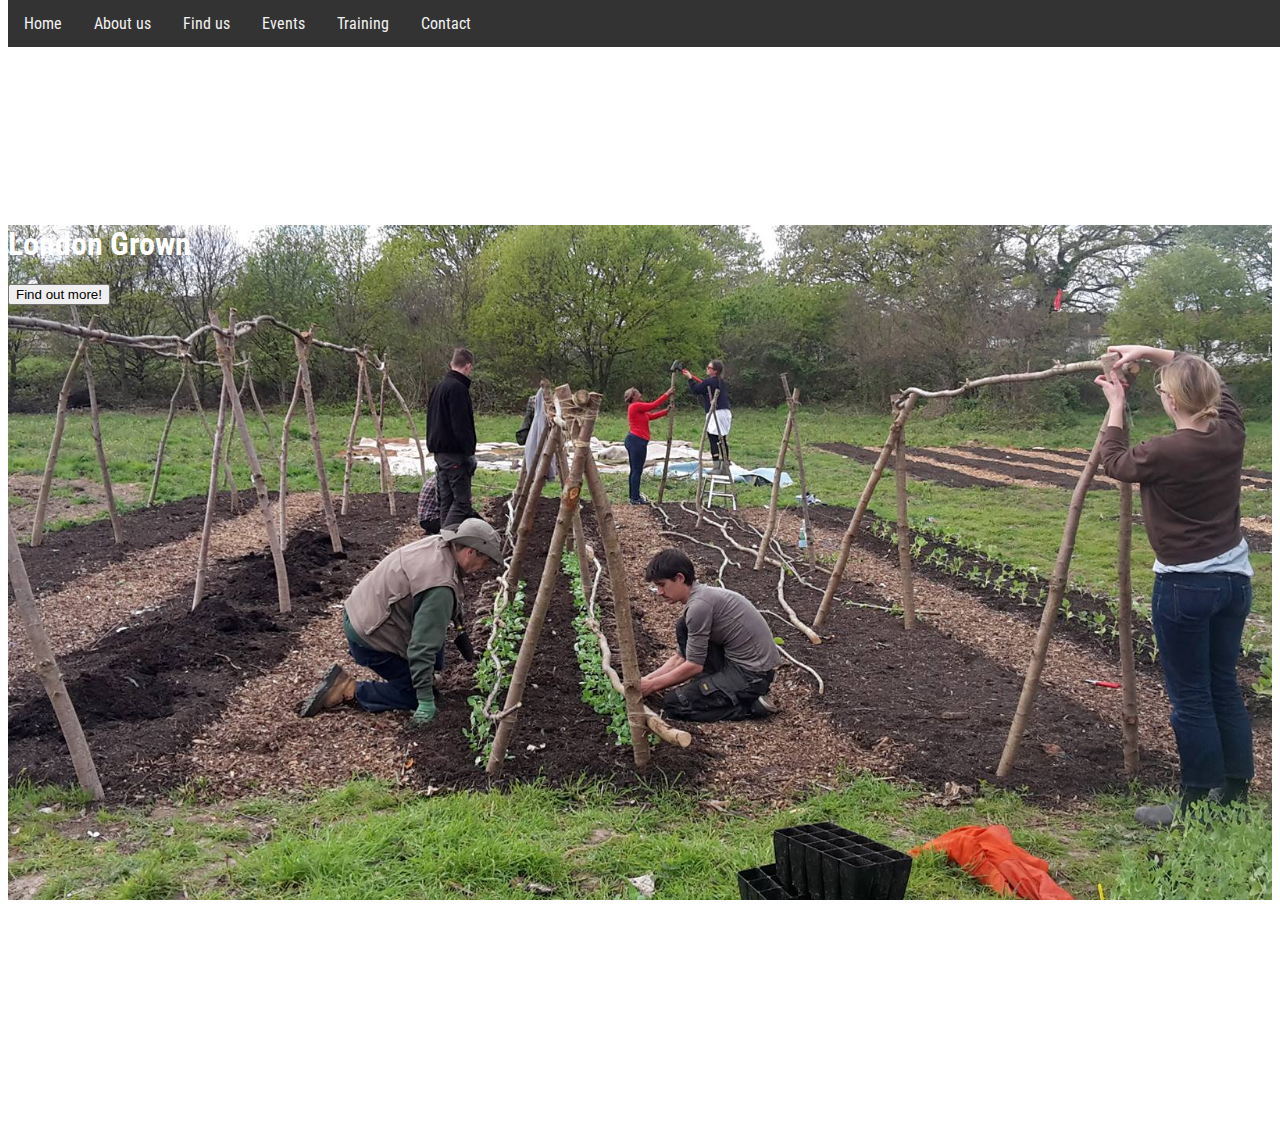
<file: index.html>
<!DOCTYPE html>
<html>
<head>
	<meta name="viewport" content="width=device-width, initial-scale=1">
	<title></title>
		<link rel="stylesheet" href="https://maxcdn.bootstrapcdn.com/bootstrap/4.0.0-alpha.6/css/bootstrap.min.css" integrity="sha384-rwoIResjU2yc3z8GV/NPeZWAv56rSmLldC3R/AZzGRnGxQQKnKkoFVhFQhNUwEyJ" crossorigin="anonymous">
	<link rel="stylesheet" type="text/css" href="https://maxcdn.bootstrapcdn.com/font-awesome/4.7.0/css/font-awesome.min.css">
	<link rel="stylesheet" type="text/css" href="css/style.css">
	<link href="https://fonts.googleapis.com/css?family=Roboto+Condensed:300,300i,400,400i,700,700i" rel="stylesheet">
	<link rel="stylesheet" type="text/css" href="https://cdnjs.cloudflare.com/ajax/libs/animate.css/3.5.2/animate.min.css">
</head>
<body>
<div class="hello">
	 <a href="index.html">Home</a>
	 <a href="about_us.html">About us</a>
	 <a href="find_us.html">Find us</a>
	 <a href="#events">Events</a>
	 <a href="#training">Training</a>
	 <a href="#contact">Contact</a>
</div>
<div class="main">
	<header>
	<div class="container">
		<div class="row">
			<div class="col-md-12 text-center welcome">
				<h1 class="white-text"> London Grown </h1>
				<div class="my_font"><a href="profile.html"><button type="button" class="btn btn-success"> Find out more! </button></a></div>
			</div>
		</div>	
	</div>		
	</header>
<script src="https://code.jquery.com/jquery-3.2.1.slim.min.js" integrity="sha384-KJ3o2DKtIkvYIK3UENzmM7KCkRr/rE9/Qpg6aAZGJwFDMVNA/GpGFF93hXpG5KkN" crossorigin="anonymous"></script>
<script src="https://cdnjs.cloudflare.com/ajax/libs/popper.js/1.12.3/umd/popper.min.js" integrity="sha384-vFJXuSJphROIrBnz7yo7oB41mKfc8JzQZiCq4NCceLEaO4IHwicKwpJf9c9IpFgh" crossorigin="anonymous"></script>
<script src="https://maxcdn.bootstrapcdn.com/bootstrap/4.0.0-beta.2/js/bootstrap.min.js" integrity="sha384-alpBpkh1PFOepccYVYDB4do5UnbKysX5WZXm3XxPqe5iKTfUKjNkCk9SaVuEZflJ" crossorigin="anonymous"></script>


</div> <!-- end of main class -->
</body>
</html>
</file>
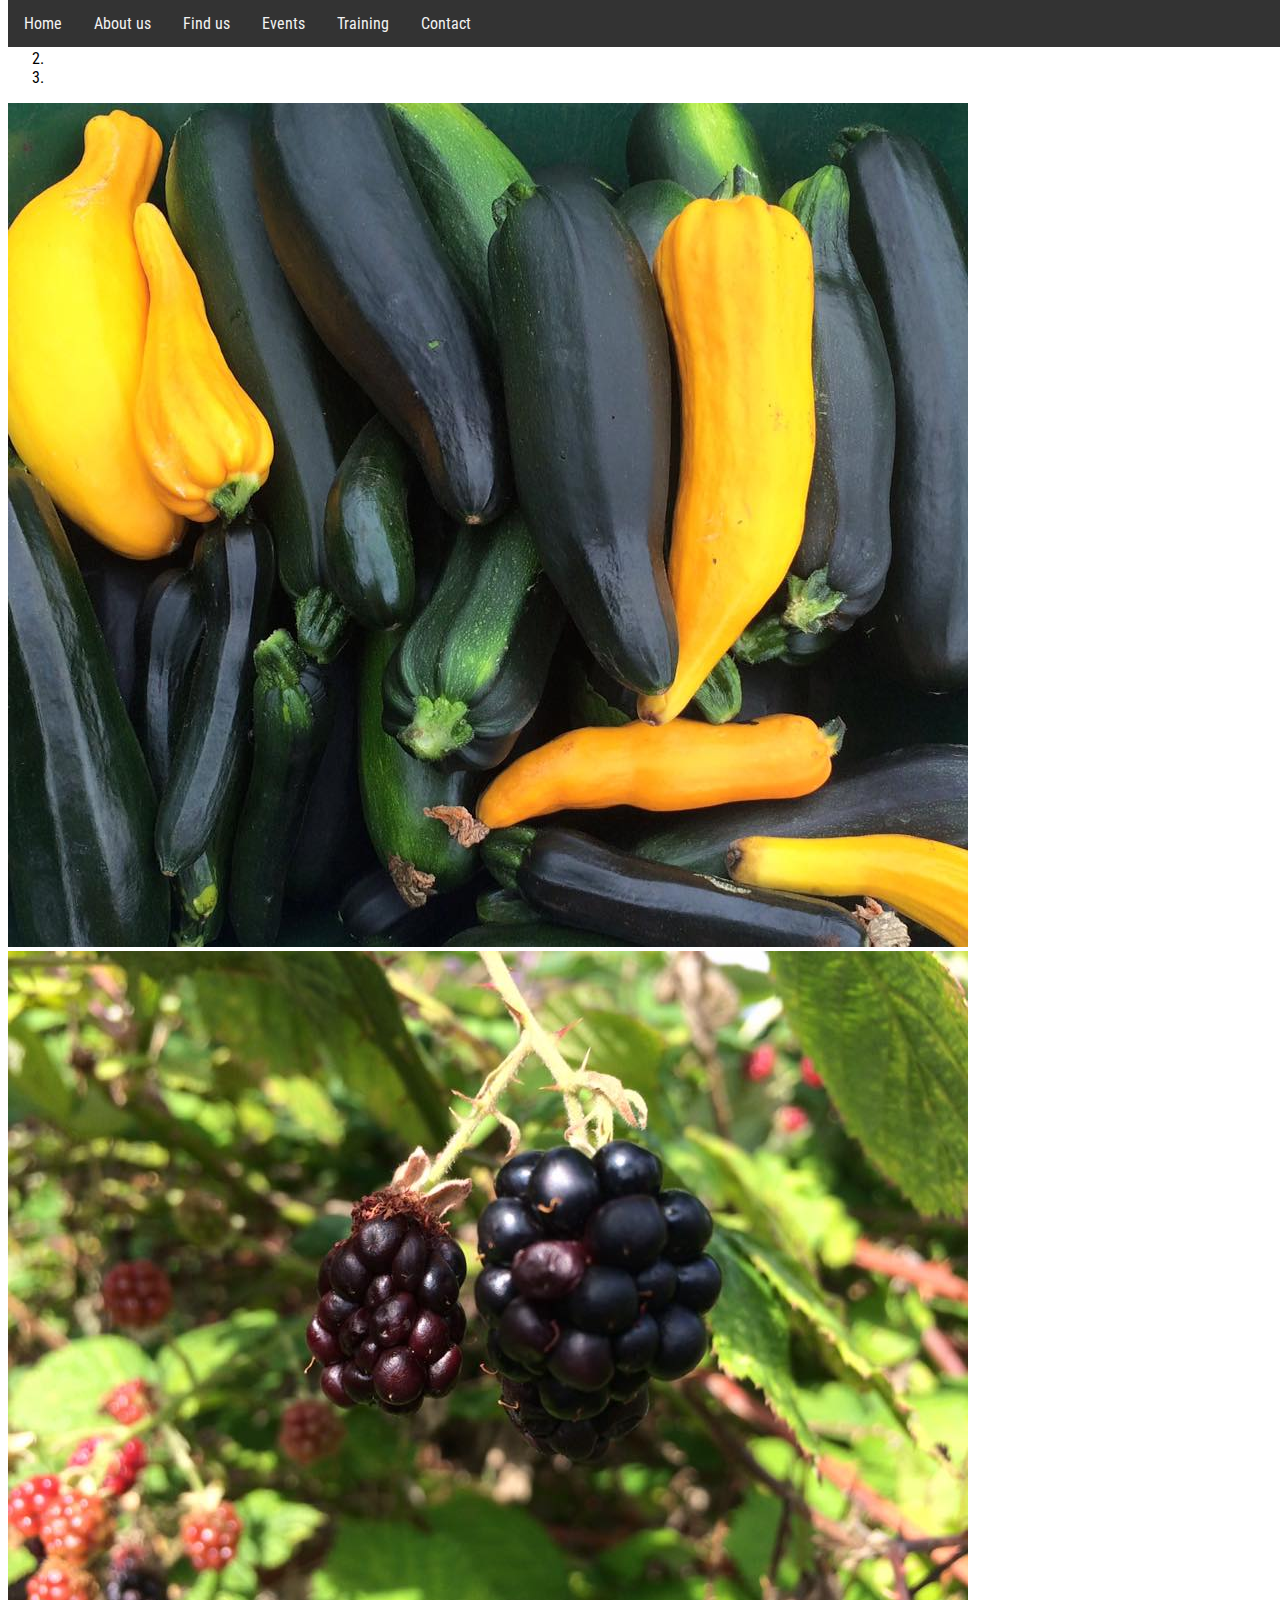
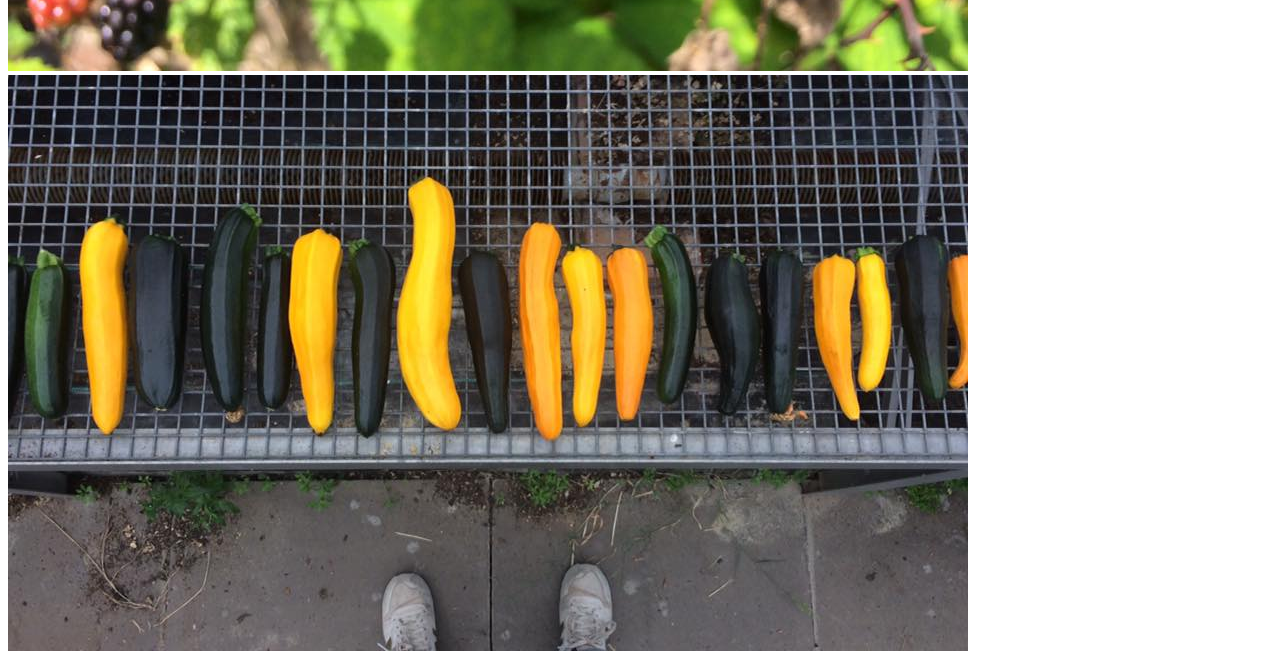
<file: about_us.html>
<!DOCTYPE html>
<html>
<head>
	<meta name="viewport" content="width=device-width, initial-scale=1">
	<title> London Grown: About Us</title>
	<link rel="stylesheet" href="https://maxcdn.bootstrapcdn.com/bootstrap/4.0.0-alpha.6/css/bootstrap.min.css" integrity="sha384-rwoIResjU2yc3z8GV/NPeZWAv56rSmLldC3R/AZzGRnGxQQKnKkoFVhFQhNUwEyJ" crossorigin="anonymous">
	<link rel="stylesheet" type="text/css" href="https://maxcdn.bootstrapcdn.com/font-awesome/4.7.0/css/font-awesome.min.css">
	<link rel="stylesheet" type="text/css" href="css/style.css">
	<link href="https://fonts.googleapis.com/css?family=Roboto+Condensed:300,300i,400,400i,700,700i" rel="stylesheet">
	<link rel="stylesheet" type="text/css" href="https://cdnjs.cloudflare.com/ajax/libs/animate.css/3.5.2/animate.min.css">
</head>
<body>
	<div class="hello">
	 <a href="index.html">Home</a>
	 <a href="about_us.html">About us</a>
	 <a href="find_us.html">Find us</a>
	 <a href="#events">Events</a>
	 <a href="#training">Training</a>
	 <a href="#contact">Contact</a>
</div>
<div class="main">

<div class="container">
	<div class="row">
		<div class="col-md-12">
			<div id="carouselExampleIndicators" class="carousel slide" data-ride="carousel">
			  <ol class="carousel-indicators">
			    <li data-target="#carouselExampleIndicators" data-slide-to="0" class="active"></li>
			    <li data-target="#carouselExampleIndicators" data-slide-to="1"></li>
			    <li data-target="#carouselExampleIndicators" data-slide-to="2"></li>
			  </ol>
			  <div class="carousel-inner" role="listbox">
			    <div class="carousel-item active">
			    	<div class="container">
			      <img class="d-block img-fluid" src="img/mar_bundle.jpg" alt="First slide">
			      	</div>
			    </div>
			    <div class="carousel-item">
			    	<div class="container">
			      <img class="d-block img-fluid" src="img/berries.jpg" alt="Second slide">
			      	</div>
			    </div>
			    <div class="carousel-item">
			    	<div class="container">
			      <img class="d-block img-fluid" src="img/mar_row.jpg" alt="Third slide">
			      	</div>
			    </div>
			  </div>
			  <a class="carousel-control-prev" href="#carouselExampleIndicators" role="button" data-slide="prev">
			    <span class="carousel-control-prev-icon" aria-hidden="true"></span>
			    <span class="sr-only">Previous</span>
			  </a>
			  <a class="carousel-control-next" href="#carouselExampleIndicators" role="button" data-slide="next">
			    <span class="carousel-control-next-icon" aria-hidden="true"></span>
			    <span class="sr-only">Next</span>
			  </a>
			</div>
		</div>
	</div>
</div>

<script src="https://code.jquery.com/jquery-3.2.1.slim.min.js" integrity="sha384-KJ3o2DKtIkvYIK3UENzmM7KCkRr/rE9/Qpg6aAZGJwFDMVNA/GpGFF93hXpG5KkN" crossorigin="anonymous"></script>
<script src="https://cdnjs.cloudflare.com/ajax/libs/popper.js/1.12.3/umd/popper.min.js" integrity="sha384-vFJXuSJphROIrBnz7yo7oB41mKfc8JzQZiCq4NCceLEaO4IHwicKwpJf9c9IpFgh" crossorigin="anonymous"></script>
<script src="https://maxcdn.bootstrapcdn.com/bootstrap/4.0.0-beta.2/js/bootstrap.min.js" integrity="sha384-alpBpkh1PFOepccYVYDB4do5UnbKysX5WZXm3XxPqe5iKTfUKjNkCk9SaVuEZflJ" crossorigin="anonymous"></script>

</div> <!-- This is the closing of main --> 

</body>
</html>
</file>
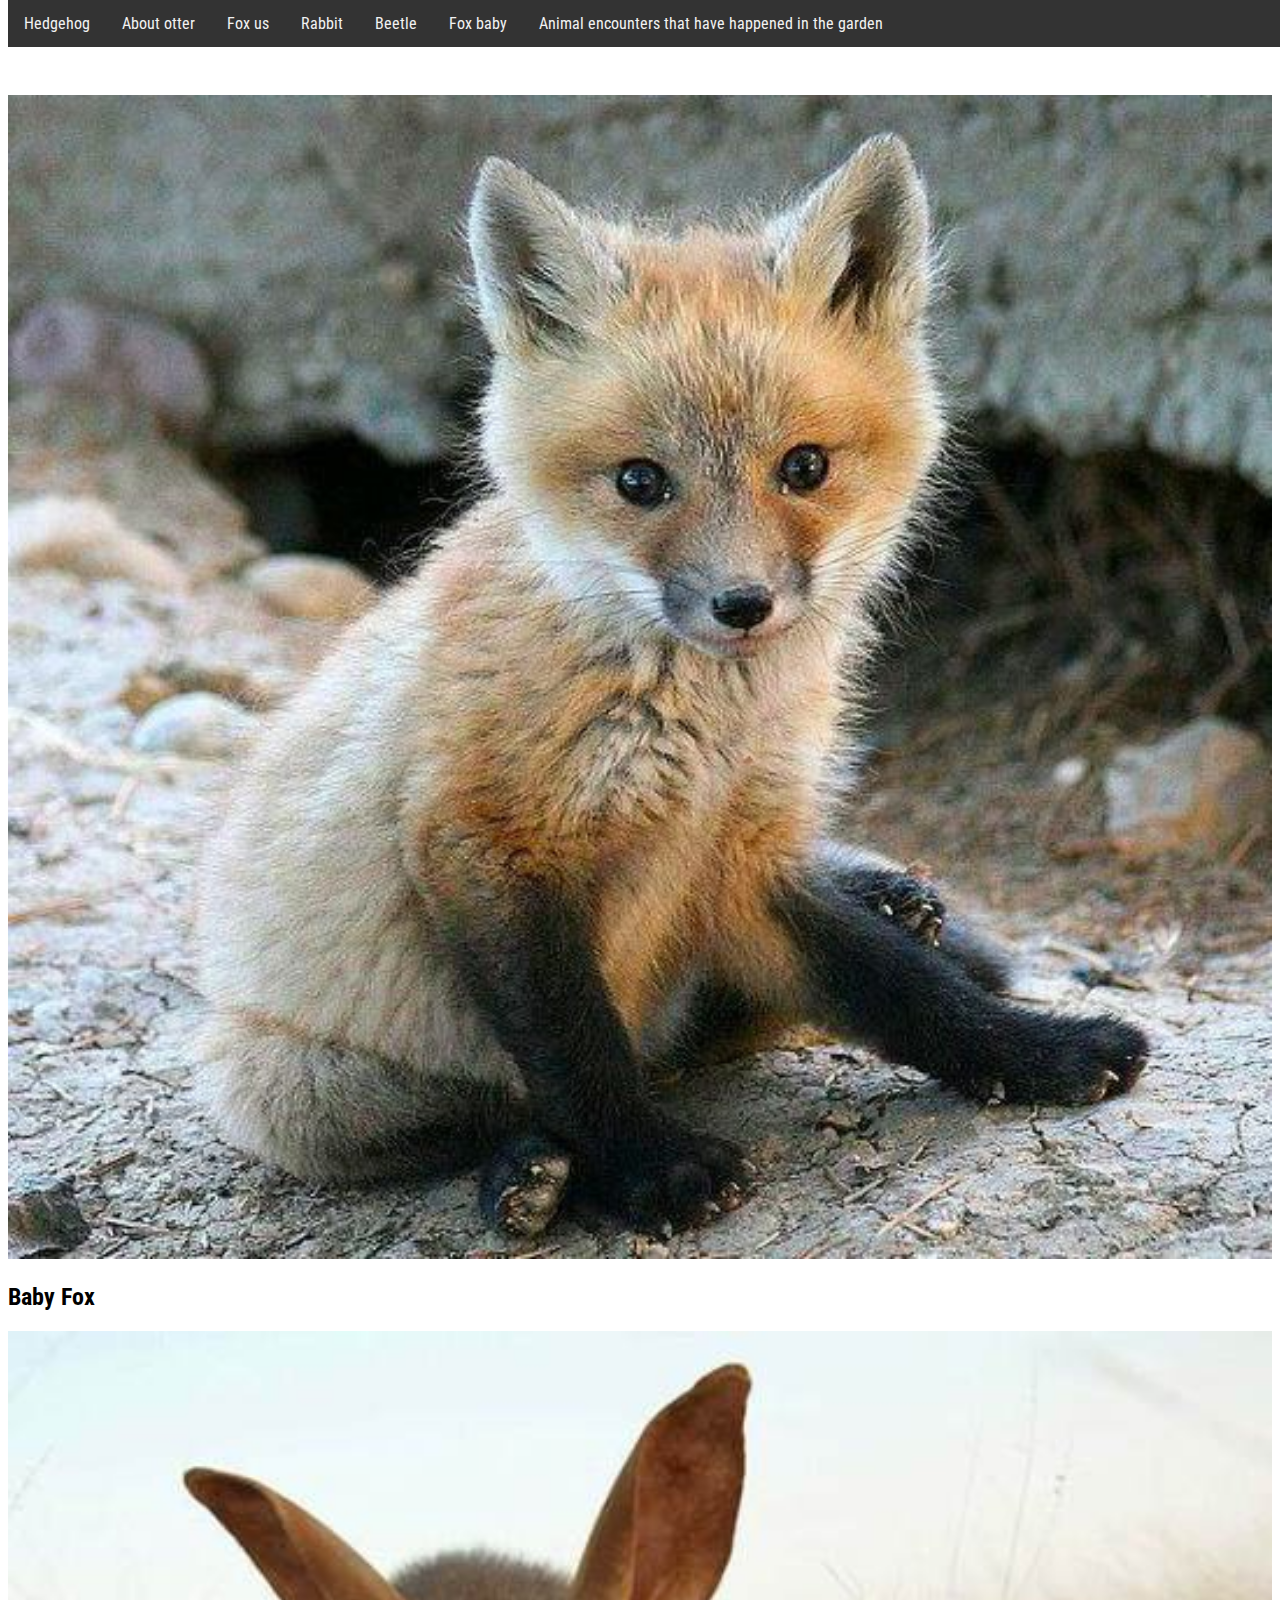
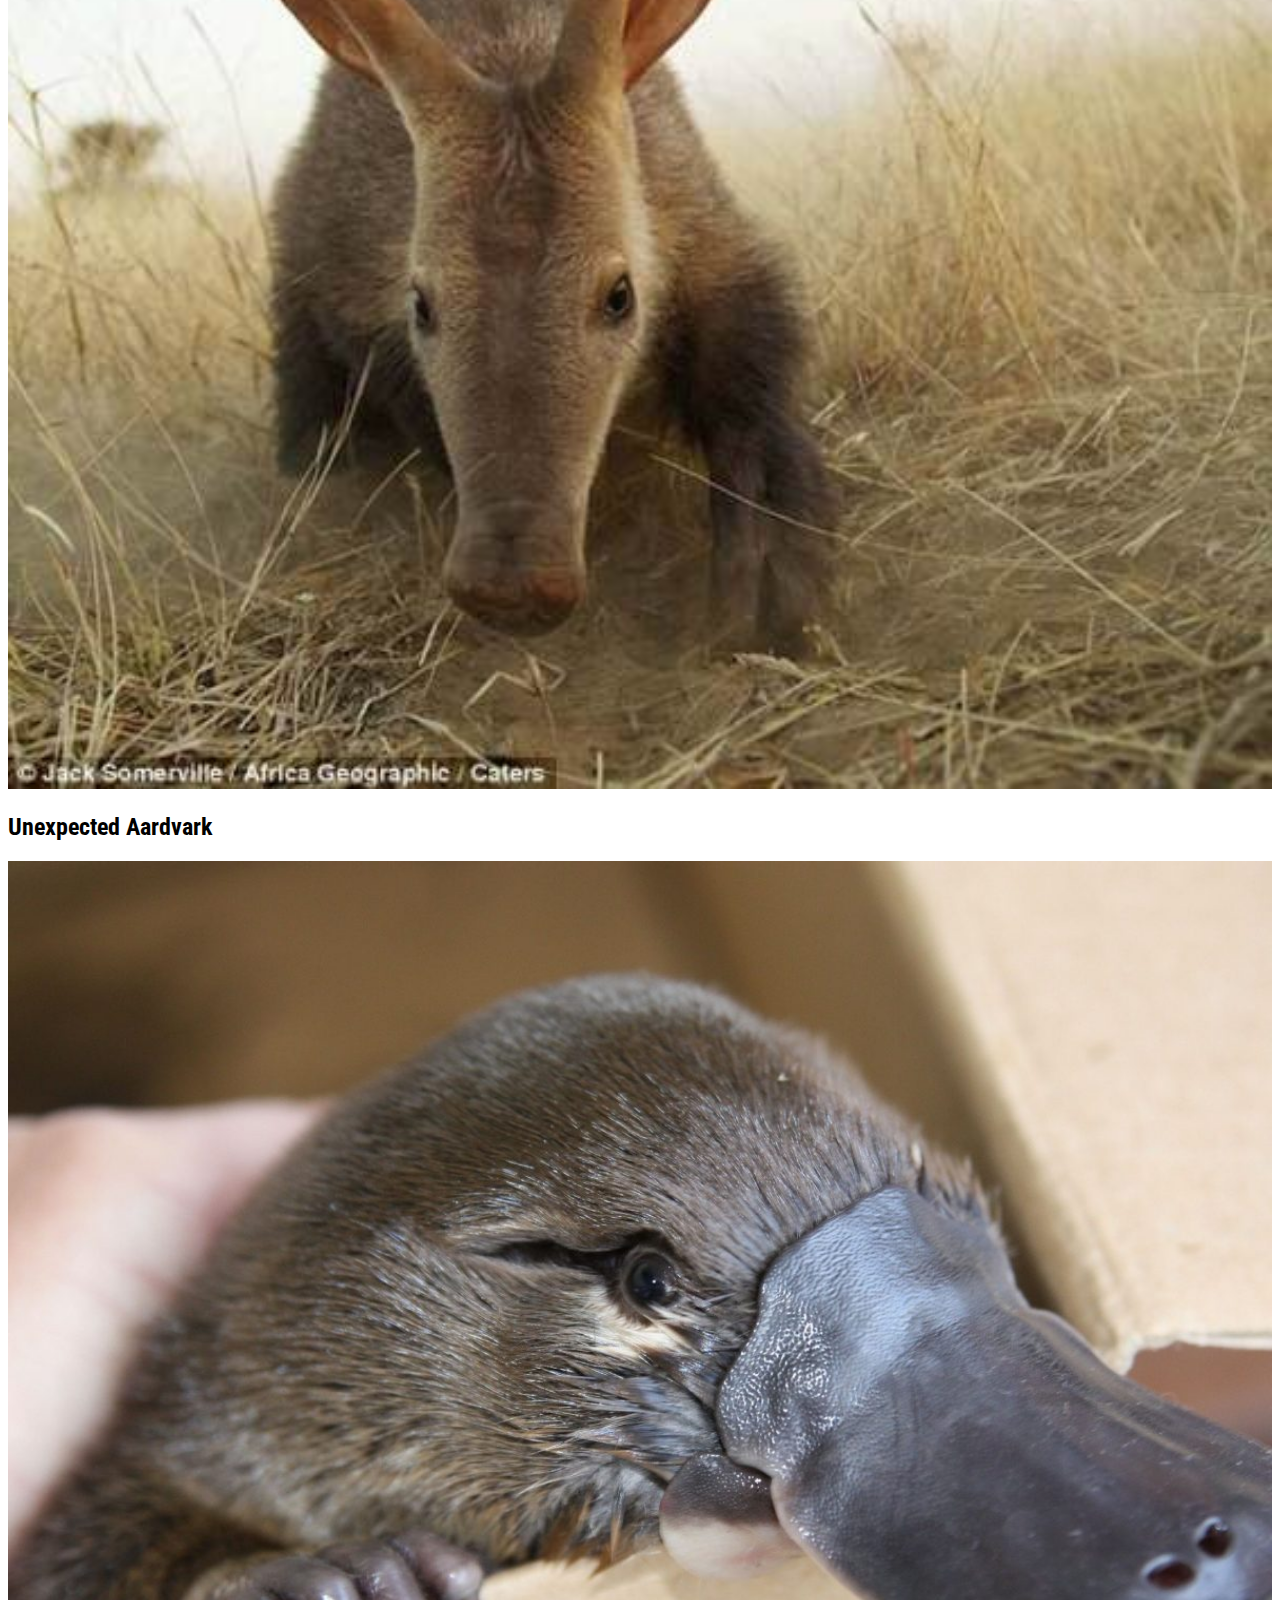
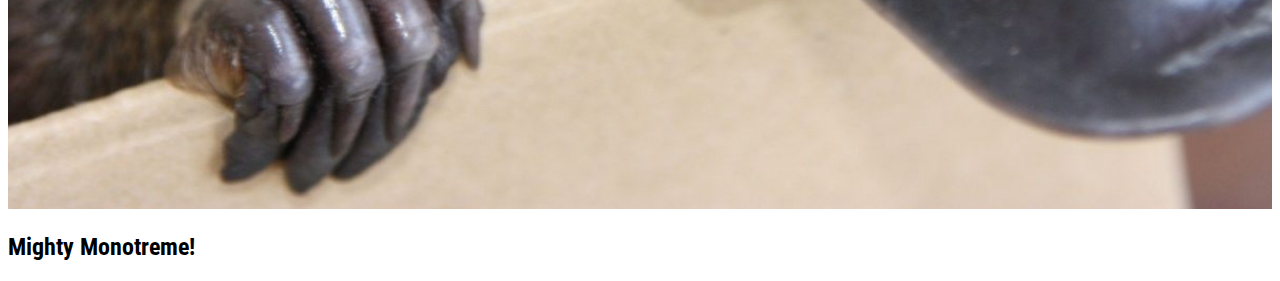
<file: animal_encounters.html>
<!DOCTYPE html>
<html>
<head>
	<title></title>
		<meta name="viewport" content="width=device-width, initial-scale=1">
	<title></title>
	<link rel="stylesheet" href="https://maxcdn.bootstrapcdn.com/bootstrap/4.0.0-alpha.6/css/bootstrap.min.css" integrity="sha384-rwoIResjU2yc3z8GV/NPeZWAv56rSmLldC3R/AZzGRnGxQQKnKkoFVhFQhNUwEyJ" crossorigin="anonymous">
	<link rel="stylesheet" type="text/css" href="https://maxcdn.bootstrapcdn.com/font-awesome/4.7.0/css/font-awesome.min.css">
	<link rel="stylesheet" type="text/css" href="css/style.css">
	<link href="https://fonts.googleapis.com/css?family=Roboto+Condensed:300,300i,400,400i,700,700i" rel="stylesheet">
	<link rel="stylesheet" type="text/css" href="https://cdnjs.cloudflare.com/ajax/libs/animate.css/3.5.2/animate.min.css">
</head>
<body>
<div class="hello">
	 <a href="index.html">Hedgehog</a>
	 <a href="about_us.html">About otter</a>
	 <a href="find_us.html">Fox us</a>
	 <a href="#events">Rabbit</a>
	 <a href="#training">Beetle</a>
	 <a href="#contact">Fox baby</a>
	 <a href="animal_encounters.html"> Animal encounters that have happened in the garden</a>
</div>
<br>
<br>
<br>
<div class="main">
	<div class="container">
		<div class="row">
			<div class="col-md-3">
				<div class="card text-center description">
					<div class="card-block">
						<img class="rounded-circle img-width" src="img/baby_fox.jpg">
						<h2 class="card-title animated infinite wobble">Baby Fox</h2>
					</div>
				</div>
			</div>
			<div class="col-md-3">
				<div class="card text-center description">
					<div class="card-block">
						<img class="rounded-circle img-width" src="img/aardvark.jpg">
						<h2 class="card-title animated infinite pulse">Unexpected Aardvark</h2>						
					</div>
				</div>
			</div>
			<div class="col-md-6">
				<div class="text-center description">
					<div class="card-block">
						<img class="rounded-circle img-width" src="img/platypus.jpg">
						<h2 class="card-title animated infinite fadeInUpBig">Mighty Monotreme!</h2>
					</div>	
				</div>
			</div>		
		</div>
		
	</div>
<script src="https://code.jquery.com/jquery-3.2.1.slim.min.js" integrity="sha384-KJ3o2DKtIkvYIK3UENzmM7KCkRr/rE9/Qpg6aAZGJwFDMVNA/GpGFF93hXpG5KkN" crossorigin="anonymous"></script>
<script src="https://cdnjs.cloudflare.com/ajax/libs/popper.js/1.12.3/umd/popper.min.js" integrity="sha384-vFJXuSJphROIrBnz7yo7oB41mKfc8JzQZiCq4NCceLEaO4IHwicKwpJf9c9IpFgh" crossorigin="anonymous"></script>
<script src="https://maxcdn.bootstrapcdn.com/bootstrap/4.0.0-beta.2/js/bootstrap.min.js" integrity="sha384-alpBpkh1PFOepccYVYDB4do5UnbKysX5WZXm3XxPqe5iKTfUKjNkCk9SaVuEZflJ" crossorigin="anonymous"></script>
</div> <!--close main -->
</body>
</html>
</file>
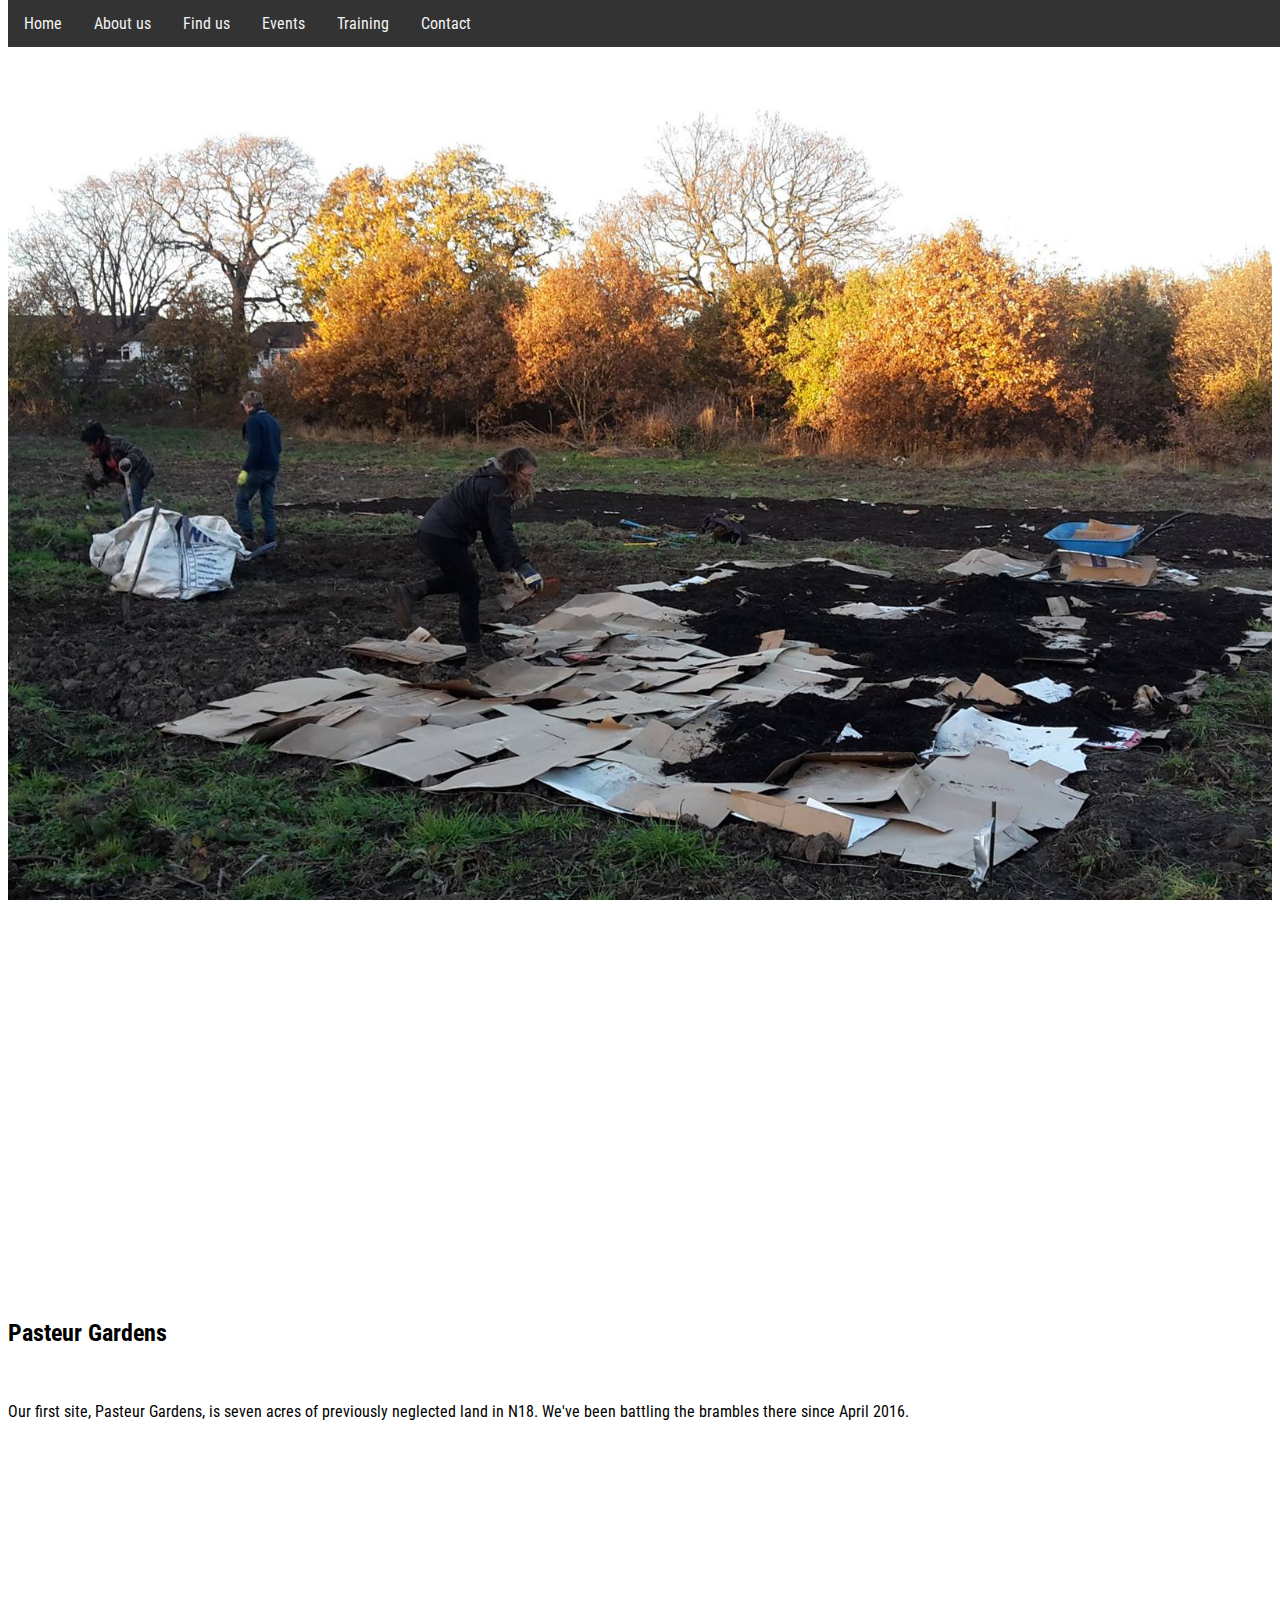
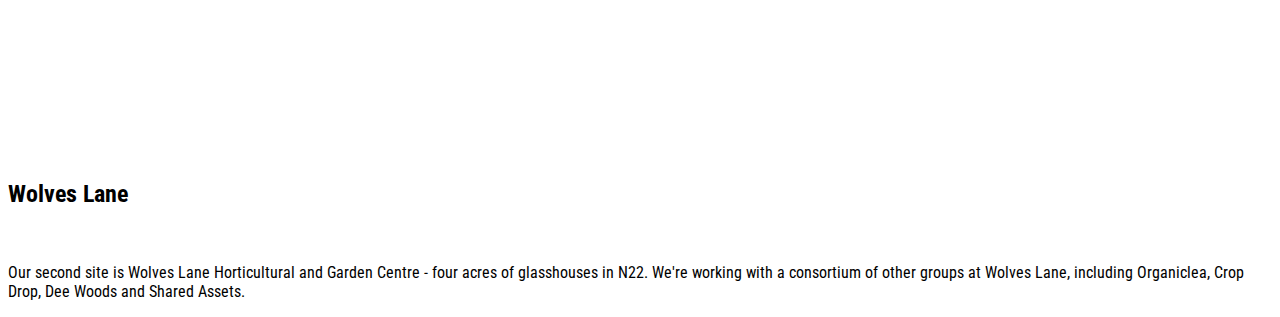
<file: find_us.html>
<!DOCTYPE html>
<html>
<head>
	<meta name="viewport" content="width=device-width, initial-scale=1">
	<title> Find London Grown</title>
		<link rel="stylesheet" href="https://maxcdn.bootstrapcdn.com/bootstrap/4.0.0-alpha.6/css/bootstrap.min.css" integrity="sha384-rwoIResjU2yc3z8GV/NPeZWAv56rSmLldC3R/AZzGRnGxQQKnKkoFVhFQhNUwEyJ" crossorigin="anonymous">
	<link rel="stylesheet" type="text/css" href="https://maxcdn.bootstrapcdn.com/font-awesome/4.7.0/css/font-awesome.min.css">
	<link rel="stylesheet" type="text/css" href="css/style.css">
	<link href="https://fonts.googleapis.com/css?family=Roboto+Condensed:300,300i,400,400i,700,700i" rel="stylesheet">
	<link rel="stylesheet" type="text/css" href="https://cdnjs.cloudflare.com/ajax/libs/animate.css/3.5.2/animate.min.css">
</head>
<body>
	<div class="hello">
		 <a href="index.html">Home</a>
		 <a href="about_us.html">About us</a>
		 <a href="find_us.html">Find us</a>
		 <a href="#events">Events</a>
		 <a href="#training">Training</a>
		 <a href="#contact">Contact</a>
	</div>
	<br>
	<br>	
<div class="main">
	<div class="container">
		<div class="row">
			<div class="col-md-12">
				<div class="holly_growing">
				</div>
				
			</div>
			
		</div>
		
	</div>
	<div class="container">
		<div class="row">
			<div class="col-md-5">
				<div class="card">
					<div class="card-block">
						<div>
							<iframe src="https://www.google.com/maps/embed?pb=!1m18!1m12!1m3!1d4955.353698858643!2d-0.08914959999997532!3d51.61080940000001!2m3!1f0!2f0!3f0!3m2!1i1024!2i768!4f13.1!3m3!1m2!1s0x48761eb217ca101d%3A0x5bb69de84d6ddd9!2sLondon+Grown!5e0!3m2!1sen!2suk!4v1511103712246" width="400" height="300" frameborder="0" style="border:0" allowfullscreen></iframe>
							<br>
							<br>
							<h2 class="text-center">Pasteur Gardens</h2>
							<br>
							<p>Our first site, Pasteur Gardens, is seven acres of previously neglected land in N18. We've been battling the brambles there since April 2016.</p>
						</div>
					</div>
				</div>
			</div>
		
			<div class="col-md-2">				
			</div>
				<div class="col-md-5">
				<div class="card">
					<div class="card-block">
						<iframe src="https://www.google.com/maps/embed?pb=!1m18!1m12!1m3!1d2478.0131900017973!2d-0.10666838478841478!3d51.60464691141008!2m3!1f0!2f0!3f0!3m2!1i1024!2i768!4f13.1!3m3!1m2!1s0x48761951b4c1ca91%3A0xded8b38c51e29806!2sWolves+Lane+Horticultural+and+Garden+Centre!5e0!3m2!1sen!2suk!4v1511094914877" width="400" height="300" frameborder="0" style="border:0" allowfullscreen></iframe>
						<br>
						<br>
						<h2 class="text-center">Wolves Lane</h2>
						<br>
						<p>Our second site is Wolves Lane Horticultural and Garden Centre - four acres of glasshouses in N22. We're working with a consortium of other groups at Wolves Lane, including Organiclea, Crop Drop, Dee Woods and Shared Assets. </p>
					</div>
				</div>
			</div>

		</div>
		
	</div>
<script src="https://code.jquery.com/jquery-3.2.1.slim.min.js" integrity="sha384-KJ3o2DKtIkvYIK3UENzmM7KCkRr/rE9/Qpg6aAZGJwFDMVNA/GpGFF93hXpG5KkN" crossorigin="anonymous"></script>
<script src="https://cdnjs.cloudflare.com/ajax/libs/popper.js/1.12.3/umd/popper.min.js" integrity="sha384-vFJXuSJphROIrBnz7yo7oB41mKfc8JzQZiCq4NCceLEaO4IHwicKwpJf9c9IpFgh" crossorigin="anonymous"></script>
<script src="https://maxcdn.bootstrapcdn.com/bootstrap/4.0.0-beta.2/js/bootstrap.min.js" integrity="sha384-alpBpkh1PFOepccYVYDB4do5UnbKysX5WZXm3XxPqe5iKTfUKjNkCk9SaVuEZflJ" crossorigin="anonymous"></script>

</div> <!-- This is the closing of main --> 
</body>
</html>
</file>
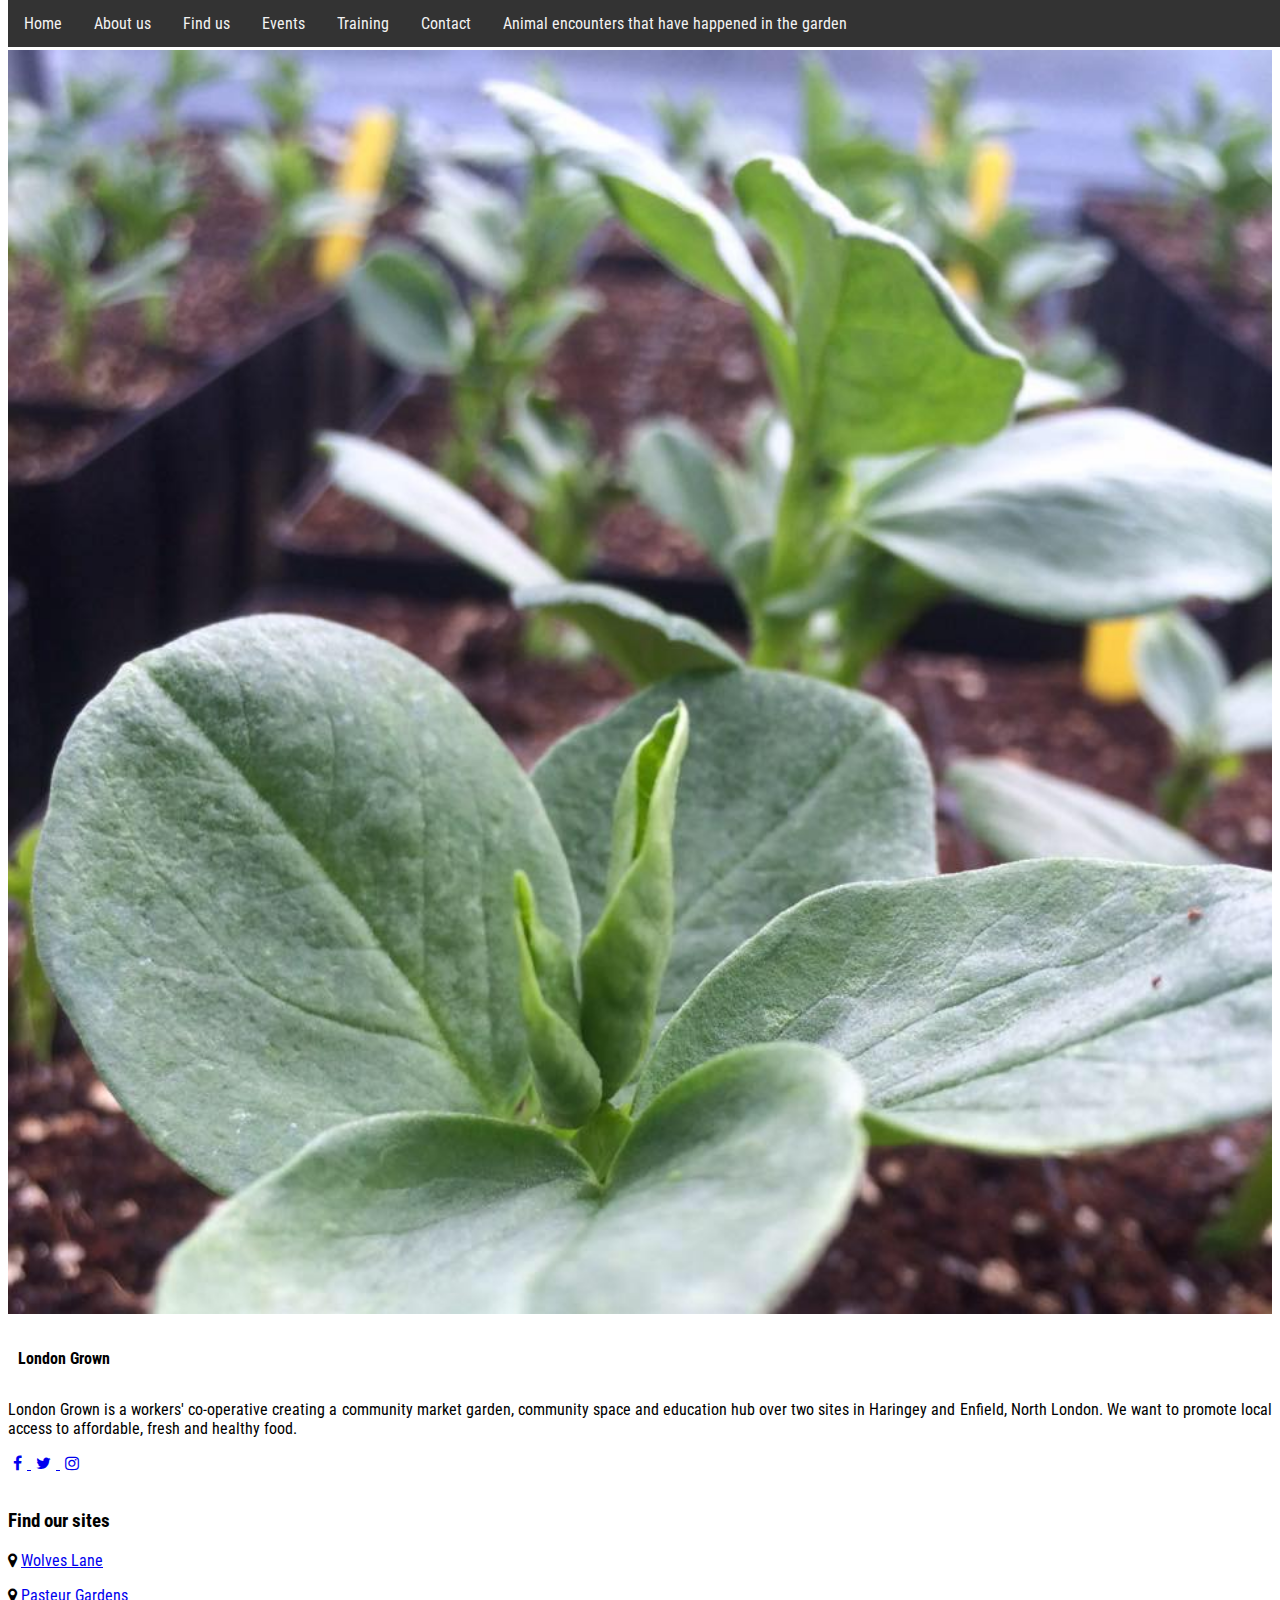
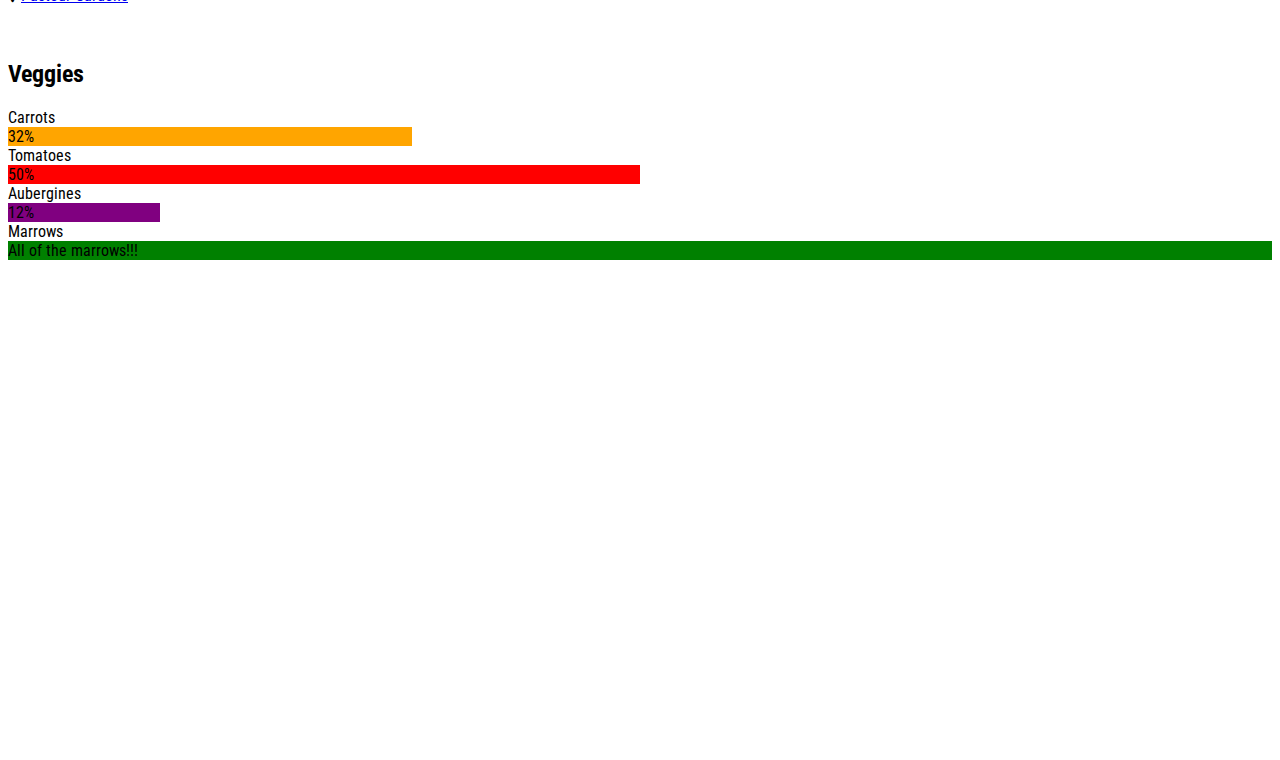
<file: profile.html>
<!DOCTYPE html>
<html>
<head>
	<meta name="viewport" content="width=device-width, initial-scale=1">
	<title></title>
	<link rel="stylesheet" href="https://maxcdn.bootstrapcdn.com/bootstrap/4.0.0-alpha.6/css/bootstrap.min.css" integrity="sha384-rwoIResjU2yc3z8GV/NPeZWAv56rSmLldC3R/AZzGRnGxQQKnKkoFVhFQhNUwEyJ" crossorigin="anonymous">
	<link rel="stylesheet" type="text/css" href="https://maxcdn.bootstrapcdn.com/font-awesome/4.7.0/css/font-awesome.min.css">
	<link rel="stylesheet" type="text/css" href="css/style.css">
	<link href="https://fonts.googleapis.com/css?family=Roboto+Condensed:300,300i,400,400i,700,700i" rel="stylesheet">
	<link rel="stylesheet" type="text/css" href="https://cdnjs.cloudflare.com/ajax/libs/animate.css/3.5.2/animate.min.css">
</head>
<body>
<!-- 	<nav class="navbar navbar-toggleable-md navbar-light bg-faded">
  <button class="navbar-toggler navbar-toggler-right" type="button" data-toggle="collapse" data-target="#navbarNavDropdown" aria-controls="navbarNavDropdown" aria-expanded="false" aria-label="Toggle navigation">
    <span class="navbar-toggler-icon"></span>
  </button>
  <a class="navbar-brand" href="#">About</a>
  <div class="collapse navbar-collapse" id="navbarNavDropdown">
    <ul class="navbar-nav">
      <li class="nav-item active">
        <a class="nav-link" href="#">Events <span class="sr-only">(current)</span></a>
      </li>
      <li class="nav-item">
        <a class="nav-link" href="#">Find us</a>
      </li>
      <li class="nav-item">
        <a class="nav-link" href="#">Volunteer with us</a>
      </li>
      <li class="nav-item dropdown">
        <a class="nav-link dropdown-toggle" href="#" id="navbarDropdownMenuLink" data-toggle="dropdown" aria-haspopup="true" aria-expanded="false">
          What we do
        </a>
        <div class="dropdown-menu" aria-labelledby="navbarDropdownMenuLink">
          <a class="dropdown-item" href="#">Projects</a>
          <a class="dropdown-item" href="#">Schools</a>
          <a class="dropdown-item" href="#">Young People Enterprise</a>
        </div>
      </li>
    </ul>
  </div>
</nav> -->
<div class="hello">
	 <a href="index.html">Home</a>
	 <a href="about_us.html">About us</a>
	 <a href="find_us.html">Find us</a>
	 <a href="#events">Events</a>
	 <a href="#training">Training</a>
	 <a href="#contact">Contact</a>
	 <a href="animal_encounters.html"> Animal encounters that have happened in the garden</a>
</div>

<div class="main">
	<div class="container margin-top">
		<div class="row">
			<div class="col-md-4">				
				<div class="card text-center description">
					<div class="card-block">
						<img class="rounded-circle img-width" src="img/leaves.jpg">
						<h4 class="card-title animated bounce"> London Grown</h4>
							<p class="card-text my_font justify">
								London Grown is a workers' co-operative creating a community market garden, community space and education hub over two sites in Haringey and Enfield, North London. We want to promote local access to affordable, fresh and healthy food.
							</p>
					</div>
					<div class="card-footer">
						<a href="https://www.facebook.com/londongrown/" target="_blank">
							<i class="fa fa-facebook space-icon" aria-hidden="true"></i>
						</a>
						<a href="https://twitter.com/london_grown" target="_blank">
							<i class="fa fa-twitter space-icon" aria-hidden="true"></i>
						</a>
						<a href="https://www.instagram.com/london_grown/" target="_blank">
							<i class="fa fa-instagram space-icon" aria-hidden="true"></i>
						</a>
					</div>
				</div>
				<br>
				<div class="card information">
					<div class="card-block">
						<h3 class="card-title text-center my_font">
							Find our sites
						</h3>
						<p>
							<i class="fa fa-map-marker"></i>
							<a href="https://www.google.co.uk/maps/place/Wolves+Lane+Horticultural+and+Garden+Centre/@51.6046469,-0.1066684,17z/data=!3m1!4b1!4m5!3m4!1s0x48761951b4c1ca91:0xded8b38c51e29806!8m2!3d51.6046436!4d-0.1044797" target="_blank"> Wolves Lane </a>
							
						</p>
						<p>
							<i class="fa fa-map-marker"></i> 
							<a href="https://www.google.co.uk/maps/place/London+Grown/@51.6107363,-0.0909776,15.99z/data=!4m13!1m7!3m6!1s0x48761eb1fa2ff021:0x4edb72126066d3db!2sQueensland+Ave,+London+N18+1AT!3b1!8m2!3d51.6102423!4d-0.0879665!3m4!1s0x48761eb217ca101d:0x5bb69de84d6ddd9!8m2!3d51.610894!4d-0.0892606" target="_blank">Pasteur Gardens</a>
						</p>
					</div>
				</div>
				<br>
				<div class="card skills">
					<div class="card-block"></div>
					<h2 class="card-title"> Veggies</h2>

					<span>  Carrots </span>
					<div class="progress">
						<div class="progress-bar orange-carrots">
							32%
						</div>
					</div>
					<span>  Tomatoes </span>
					<div class="progress">
							<div class="progress-bar red-tomatoes">
							50%	
							</div>
					</div>		
					<span>  Aubergines </span>
					<div class="progress">
							<div class="progress-bar purple-aubergines">
								12%	
							</div>
					</div>
					<span>  Marrows </span>
					<div class="progress">
							<div class="progress-bar green-marrows">
								All of the marrows!!!
							</div>
					</div>
					</div>
				</div>
				<br>
			<div class="col-md-8">
				<div>
					<iframe src="https://www.google.com/maps/embed?pb=!1m18!1m12!1m3!1d2478.0131900017973!2d-0.10666838478841478!3d51.60464691141008!2m3!1f0!2f0!3f0!3m2!1i1024!2i768!4f13.1!3m3!1m2!1s0x48761951b4c1ca91%3A0xded8b38c51e29806!2sWolves+Lane+Horticultural+and+Garden+Centre!5e0!3m2!1sen!2suk!4v1511094914877" width="600" height="450" frameborder="0" style="border:0" allowfullscreen></iframe>
				</div>
				<br>
			</div>
		</div> <!-- closes row -->		
	 </div> <!-- closes container -->
<script src="https://code.jquery.com/jquery-3.2.1.slim.min.js" integrity="sha384-KJ3o2DKtIkvYIK3UENzmM7KCkRr/rE9/Qpg6aAZGJwFDMVNA/GpGFF93hXpG5KkN" crossorigin="anonymous"></script>
<script src="https://cdnjs.cloudflare.com/ajax/libs/popper.js/1.12.3/umd/popper.min.js" integrity="sha384-vFJXuSJphROIrBnz7yo7oB41mKfc8JzQZiCq4NCceLEaO4IHwicKwpJf9c9IpFgh" crossorigin="anonymous"></script>
<script src="https://maxcdn.bootstrapcdn.com/bootstrap/4.0.0-beta.2/js/bootstrap.min.js" integrity="sha384-alpBpkh1PFOepccYVYDB4do5UnbKysX5WZXm3XxPqe5iKTfUKjNkCk9SaVuEZflJ" crossorigin="anonymous"></script>

	</div> <!-- closes main --> 
</body>
</html>
</file>
<file: css/style.css>
body {
	background-color: white;
	font-family: 'Roboto Condensed', sans-serif;
}
.green {
background-color: green;
}
.red {
background-color: red;
}

.img-width{
	width: 100%;
}

.margin-top{
	margin-top: 50px;
}

h4 {
	padding: 10px;
}

.justify {
	text-align: justify;
}

/* The navigation bar */
.hello {
    overflow: hidden;
    background-color: #333;
    position: fixed; /* Set the navbar to fixed position */
    top: 0; /* Position the navbar at the top of the page */
    width: 100%; /* Full width */
    z-index: 999;
}

/* Links inside the navbar */
.hello a {
    float: left;
    display: block;
    color: #f2f2f2;
    text-align: center;
    padding: 14px 16px;
    text-decoration: none;

}

/* Main content */
.main {
    margin-top: 30px; /* Add a top margin to avoid content overlay */
}
.my_font {
font-family: 'Roboto Condensed', sans-serif;
}
.space-icon{
	padding-right: 5px;
	padding-left: 5px;
}    
.orange-carrots{
	width: 32%;
	background-color:orange;
}

.red-tomatoes {
	width: 50%;
	background-color: red;
}

.purple-aubergines {
	width: 12%;
	background-color: purple;
}

.green-marrows {
	width: 100%;
	background-color: green;
}

header {
	background: url('../img/London_grown.jpg') no-repeat center center fixed; 
  -webkit-background-size: cover;
  -moz-background-size: cover;
  -o-background-size: cover;
  background-size: cover;
  height: 100vh;
}

.welcome {
	margin-top: 25vh;
}

.white-text {
	color: white;
}

iframe {
	max-width: 90vw;
}

.holly_growing {
	background: url('../img/Holly_growing.jpg') no-repeat center center fixed; 
  -webkit-background-size: cover;
  -moz-background-size: cover;
  -o-background-size: cover;
  background-size: cover;
  height: 100vh;	
}
</file>
